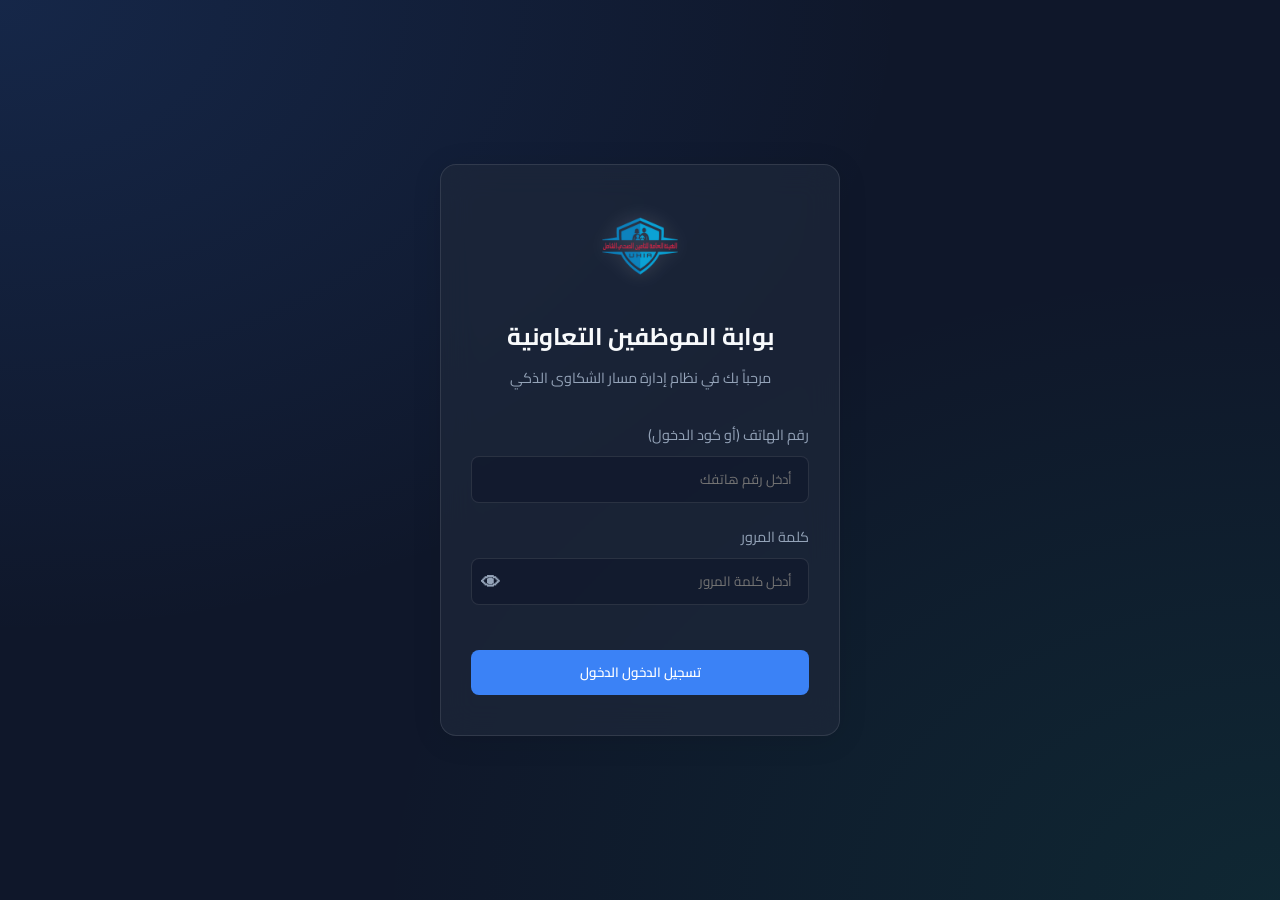
<file: admin/index.html>
<!DOCTYPE html>
<html lang="ar" dir="rtl">
<head>
<meta charset="UTF-8">
<meta name="viewport" content="width=device-width,initial-scale=1">
<title>نظام إدارة التذاكر التعاوني — UHIA الأقصر</title>
<link rel="preconnect" href="https://fonts.googleapis.com">
<link href="https://fonts.googleapis.com/css2?family=Cairo:wght@400;600;700;900&display=swap" rel="stylesheet">
<!-- تضمين رابط الـ API مباشرة -->
<script src="../config.js?v=4"></script>
<link rel="stylesheet" href="admin.css">
<style>
  /* إضافات الـ Timeline والملاحظات التراكمية */
  .timeline-box { background: rgba(0,0,0,0.2); padding: 15px; border-radius: 8px; margin-top: 15px; max-height: 200px; overflow-y: auto; }
  .thread-item { margin-bottom: 10px; padding-bottom: 10px; border-bottom: 1px dashed rgba(255,255,255,0.1); }
  .thread-item:last-child { border-bottom: none; margin-bottom: 0; padding-bottom: 0; }
  .thread-meta { font-size: 0.8rem; color: var(--primary); font-weight: bold; margin-bottom: 5px; }
  .thread-meta span { color: var(--text-muted); font-weight: normal; margin-right: 10px; font-size: 0.75rem; }
  .thread-text { font-size: 0.9rem; color: var(--text-main); line-height: 1.4; }
  .badge-locked { background: rgba(59, 130, 246, 0.2); color: #93c5fd; padding: 4px 8px; border-radius: 12px; font-size: 0.75rem; display: inline-block; margin-top: 5px; border: 1px solid currentColor; }
</style>
</head>
<body>

<div class="login-screen" id="loginScreen">
  <div class="glass-card login-card">
    <div class="login-logo">
      <img src="../uhia.png" alt="شعار هيئة التأمين الصحي الشامل">
    </div>
    <h1 class="login-title">بوابة الموظفين التعاونية</h1>
    <p class="login-sub">مرحباً بك في نظام إدارة مسار الشكاوى الذكي</p>
    
    <div class="form-field">
      <label>رقم الهاتف (أو كود الدخول)</label>
      <input type="text" id="phoneInput" placeholder="أدخل رقم هاتفك" class="glass-input">
    </div>
    
    <div class="form-field">
      <label>كلمة المرور</label>
      <div class="pwd-wrap">
        <input type="password" id="pwdInput" placeholder="أدخل كلمة المرور" class="glass-input" onkeydown="if(event.key==='Enter') doLogin()">
        <button class="pwd-toggle" onclick="togglePwd()">👁</button>
      </div>
      <span class="field-error" id="loginError"></span>
    </div>
    
    <button class="btn-primary btn-block" id="loginBtn" onclick="doLogin()">
      <span id="loginBtnText">تسجيل الدخول الدخول</span>
    </button>
  </div>
</div>

<div class="admin-wrap" id="adminWrap" style="display:none">
  <aside class="sidebar">
    <div class="sidebar-header">
      <div class="user-avatar">👤</div>
      <div class="user-info">
        <div class="user-name" id="displayUserName">الموظف</div>
        <div class="user-role" id="displayUserRole">Role</div>
        <button onclick="openProfileModal()" style="background: none; border: 1px solid #3b82f6; color: #93c5fd; padding: 2px 8px; border-radius: 4px; font-size: 0.75rem; margin-top: 5px; cursor: pointer; transition: 0.3s;">إعدادات الحساب ⚙️</button>
      </div>
    </div>
    <nav class="sidebar-nav">
      <a href="#complaints" class="nav-item active" onclick="switchTab('complaints')">📋 إدارة الشكاوى</a>
      <a href="../dashboard/index.html" class="nav-item">📊 الداشبورد التحليلية</a>
      <a href="#" class="nav-item danger" onclick="logout()">🚪 تسجيل الخروج</a>
    </nav>
  </aside>

  <main class="main-content">
    <header class="topbar">
      <h2>إدارة الشكاوى النشطة (نظام التذاكر)</h2>
      <div class="topbar-actions">
        <button class="btn-icon" onclick="loadData()">🔄 تحديث البيانات</button>
      </div>
    </header>

    <div class="glass-panel filters-bar">
      <div class="search-box">
        <span class="icon">🔍</span>
        <input type="text" id="searchInput" placeholder="ابحث بالاسم، الرقم القومي، رقم الشكوى..." class="glass-input" oninput="debounceSearch()">
      </div>
      
      <div class="filters-grid">
        <select id="fStatus" onchange="applyFilters()" class="glass-input">
          <option value="">كل الحالات</option>
          <option>جديدة</option>
          <option>تحت المراجعة</option>
          <option>تم الحل</option>
          <option>مغلقة</option>
        </select>
      </div>
    </div>

    <div class="glass-panel table-panel">
      <div class="table-meta" id="tableMeta">جارٍ التحميل...</div>
      <div class="table-responsive">
        <table class="data-table" id="adminTable">
          <thead>
            <tr>
              <th>رقم التذكرة</th>
              <th>الاسم / الهاتف</th>
              <th>المنفذ / التصنيف</th>
              <th>حالة التذكرة</th>
              <th>مسار العمل (Workflow)</th>
              <th>الإجراء</th>
            </tr>
          </thead>
          <tbody id="adminTableBody">
            <tr><td colspan="6" class="table-empty">الرجاء الانتظار، جاري جلب البيانات...</td></tr>
          </tbody>
        </table>
      </div>
    </div>
  </main>
</div>

<div class="modal-overlay" id="modalOverlay" onclick="closeModal(event)">
  <div class="glass-modal" id="modalBox">
    <div class="modal-header">
      <h2 id="modalTitle">معالجة التذكرة</h2>
      <button class="btn-close" onclick="closeModal()">✕</button>
    </div>
    <div class="modal-body" id="modalBody">
      <div class="complaint-details-box" id="complaintDetails"></div>
      
      <h3 style="margin-top:15px; font-size:1rem; border-bottom:1px solid rgba(255,255,255,0.1); padding-bottom:5px;">سجل الملاحظات والإجراءات 📜</h3>
      <div class="timeline-box" id="timelineBox">
        <!-- ستظهر الملاحظات التراكمية هنا -->
      </div>
      
      <hr class="glass-divider">
      
      <div class="update-form">
        <div class="form-group">
          <label>تحديث الحالة:</label>
          <select id="modalStatus" class="glass-input">
            <option>جديدة</option>
            <option>تحت المراجعة</option>
            <option>تم الحل</option>
            <option>مغلقة</option>
          </select>
        </div>
        <div class="form-group">
          <label>إضافة ملاحظة جديدة للسجل (لا تحذف الملاحظات القديمة):</label>
          <textarea id="modalNote" class="glass-input" rows="3" placeholder="اكتب ردك أو الإجراء الذي اتخذته..."></textarea>
        </div>
      </div>
    </div>
    <div class="modal-footer">
      <button class="btn-secondary" onclick="closeModal()">إلغاء</button>
      <button class="btn-primary" id="saveBtn" onclick="saveUpdate()">💾 حفظ الإجراءات</button>
    </div>
  </div>
</div>

<!-- نافذة إعدادات الحساب (Profile Modal) للموظفين -->
<div class="login-screen" id="profileModal" style="display:none; z-index: 1000;">
  <div class="glass-card login-card" style="max-width: 400px; margin: 50px auto; padding: 25px; background: rgba(15, 23, 42, 0.95); border: 1px solid rgba(255,255,255,0.1); border-radius: 12px; position: relative;">
    <button onclick="closeProfileModal()" style="position: absolute; top: 10px; left: 10px; background: none; border: none; color: white; font-size: 1.2rem; cursor: pointer;">❌</button>
    <h2 style="color: white; margin-bottom: 20px; text-align: center;">إعدادات الحساب ⚙️</h2>
    
    <div style="margin-bottom: 15px;">
      <label style="color: #cbd5e1; font-size: 0.85rem; display: block; margin-bottom: 5px;">رقم الهاتف الجديد</label>
      <input type="text" id="profNewPhone" style="width: 100%; padding: 8px; background: rgba(0,0,0,0.3); border: 1px solid rgba(255,255,255,0.2); border-radius: 6px; color: white;" placeholder="اختياري (اتركه فارغاً لعدم التغيير)">
    </div>
    
    <div style="margin-bottom: 15px;">
      <label style="color: #cbd5e1; font-size: 0.85rem; display: block; margin-bottom: 5px;">كلمة المرور الحالية (مطلوبة للتأكيد)</label>
      <input type="password" id="profOldPwd" style="width: 100%; padding: 8px; background: rgba(0,0,0,0.3); border: 1px solid rgba(255,255,255,0.2); border-radius: 6px; color: white;">
    </div>
    
    <div style="margin-bottom: 15px;">
      <label style="color: #cbd5e1; font-size: 0.85rem; display: block; margin-bottom: 5px;">كلمة المرور الجديدة</label>
      <input type="password" id="profNewPwd" style="width: 100%; padding: 8px; background: rgba(0,0,0,0.3); border: 1px solid rgba(255,255,255,0.2); border-radius: 6px; color: white;" placeholder="اختياري (اتركه فارغاً لعدم التغيير)">
    </div>

    <div id="profError" style="color: #ef4444; font-size: 0.85rem; margin-bottom: 15px; text-align: center;"></div>
    
    <button onclick="saveProfile()" id="profSaveBtn" style="width: 100%; padding: 10px; background: #10b981; color: white; border: none; border-radius: 6px; font-weight: bold; cursor: pointer;">حفظ التعديلات</button>
  </div>
</div>

<div class="full-loading" id="fullLoading" style="display:none"><div class="spinner"></div></div>
<div class="toast" id="toast"></div>

<script src="admin.js?v=4"></script>
</body>
</html>
</file>
<file: admin/admin.css>
/* ═══════════════════════════════════════════════════════════════
   Premium Admin CSS (Dark Mode / Glassmorphism)
   UHIA Luxor System v3.0
═══════════════════════════════════════════════════════════════ */

:root {
  --bg-dark: #0f172a;
  --bg-panel: rgba(30, 41, 59, 0.7);
  --glass-border: rgba(255, 255, 255, 0.1);
  --glass-highlight: rgba(255, 255, 255, 0.05);
  
  --text-main: #f8fafc;
  --text-muted: #94a3b8;
  
  --primary: #3b82f6;
  --primary-hover: #2563eb;
  
  --success: #10b981;
  --danger: #ef4444;
  --warning: #f59e0b;
  
  --font: 'Cairo', sans-serif;
}

* {
  box-sizing: border-box;
  margin: 0;
  padding: 0;
  font-family: var(--font);
}

body {
  background-color: var(--bg-dark);
  background-image: 
    radial-gradient(at 0% 0%, rgba(59, 130, 246, 0.15) 0px, transparent 50%),
    radial-gradient(at 100% 100%, rgba(16, 185, 129, 0.1) 0px, transparent 50%);
  background-attachment: fixed;
  color: var(--text-main);
  min-height: 100vh;
  overflow-x: hidden;
}

/* ─── Glassmorphism Utilities ─── */
.glass-panel, .glass-card, .glass-modal {
  background: var(--bg-panel);
  backdrop-filter: blur(16px);
  -webkit-backdrop-filter: blur(16px);
  border: 1px solid var(--glass-border);
  border-radius: 16px;
  box-shadow: 0 4px 30px rgba(0, 0, 0, 0.1);
}

.glass-input {
  background: rgba(15, 23, 42, 0.6);
  border: 1px solid var(--glass-border);
  color: var(--text-main);
  padding: 10px 16px;
  border-radius: 8px;
  outline: none;
  transition: 0.3s ease;
}
.glass-input:focus {
  border-color: var(--primary);
  box-shadow: 0 0 0 3px rgba(59, 130, 246, 0.2);
}

/* ─── Buttons ─── */
button { cursor: pointer; border: none; font-weight: 600; border-radius: 8px; transition: 0.3s; }
.btn-primary { background: var(--primary); color: #fff; padding: 10px 20px; }
.btn-primary:hover { background: var(--primary-hover); transform: translateY(-1px); }
.btn-secondary { background: transparent; color: var(--text-muted); border: 1px solid var(--glass-border); padding: 10px 20px; }
.btn-secondary:hover { background: var(--glass-highlight); color: var(--text-main); }
.btn-block { width: 100%; }

/* ─── Login Screen ─── */
.login-screen {
  display: flex;
  align-items: center;
  justify-content: center;
  min-height: 100vh;
  padding: 20px;
}
.login-card {
  width: 100%;
  max-width: 400px;
  padding: 40px 30px;
  text-align: center;
}
.login-logo img { width: 80px; margin-bottom: 20px; filter: drop-shadow(0 0 10px rgba(255,255,255,0.2)); }
.login-title { font-size: 1.5rem; margin-bottom: 5px; }
.login-sub { color: var(--text-muted); font-size: 0.9rem; margin-bottom: 30px; }
.form-field { margin-bottom: 20px; text-align: right; }
.form-field label { display: block; margin-bottom: 8px; font-size: 0.9rem; color: var(--text-muted); }
.form-field input { width: 100%; }
.pwd-wrap { position: relative; }
.pwd-toggle { position: absolute; left: 10px; top: 50%; transform: translateY(-50%); background: none; color: var(--text-muted); font-size: 1.2rem; }
.field-error { color: var(--danger); font-size: 0.85rem; display: block; margin-top: 5px; min-height: 20px; }

/* ─── Admin Layout ─── */
.admin-wrap {
  display: flex;
  min-height: 100vh;
}
.sidebar {
  width: 260px;
  background: rgba(15, 23, 42, 0.8);
  border-left: 1px solid var(--glass-border);
  padding: 20px 0;
  display: flex;
  flex-direction: column;
}
.sidebar-header {
  padding: 0 20px 20px;
  border-bottom: 1px solid var(--glass-border);
  display: flex;
  align-items: center;
  gap: 15px;
  margin-bottom: 20px;
}
.user-avatar { font-size: 2rem; background: var(--glass-highlight); border-radius: 50%; width: 50px; height: 50px; display: flex; align-items: center; justify-content: center; }
.user-name { font-weight: 700; font-size: 1.1rem; }
.user-role { font-size: 0.8rem; color: var(--primary); text-transform: uppercase; letter-spacing: 1px; }

.sidebar-nav { display: flex; flex-direction: column; }
.nav-item {
  padding: 15px 25px;
  color: var(--text-muted);
  text-decoration: none;
  font-weight: 600;
  transition: 0.3s;
  display: flex;
  align-items: center;
  gap: 10px;
}
.nav-item:hover { background: var(--glass-highlight); color: var(--text-main); }
.nav-item.active { background: rgba(59, 130, 246, 0.1); color: var(--primary); border-right: 4px solid var(--primary); }
.nav-item.danger { color: #f87171; margin-top: auto; }
.nav-item.danger:hover { background: rgba(239, 68, 68, 0.1); }

.main-content {
  flex: 1;
  padding: 30px;
  display: flex;
  flex-direction: column;
  gap: 20px;
}
.topbar {
  display: flex;
  justify-content: space-between;
  align-items: center;
  margin-bottom: 10px;
}
.btn-icon { background: var(--glass-highlight); color: var(--text-main); padding: 8px 15px; border: 1px solid var(--glass-border); }
.btn-icon:hover { background: var(--bg-panel); }

/* ─── Filters Bar ─── */
.filters-bar {
  padding: 15px 20px;
  display: flex;
  justify-content: space-between;
  align-items: center;
  gap: 20px;
  flex-wrap: wrap;
}
.search-box { position: relative; flex: 1; min-width: 250px; }
.search-box .icon { position: absolute; right: 15px; top: 50%; transform: translateY(-50%); color: var(--text-muted); }
.search-box input { width: 100%; padding-right: 40px; }
.filters-grid { display: flex; gap: 15px; }

/* ─── Table Panel ─── */
.table-panel { padding: 20px; flex: 1; overflow: hidden; display: flex; flex-direction: column; }
.table-meta { color: var(--text-muted); font-size: 0.9rem; margin-bottom: 15px; }
.table-responsive { overflow-x: auto; flex: 1; }
.data-table { width: 100%; border-collapse: collapse; text-align: right; }
.data-table th { padding: 15px; color: var(--text-muted); border-bottom: 1px solid var(--glass-border); font-weight: 600; white-space: nowrap; }
.data-table td { padding: 15px; border-bottom: 1px solid var(--glass-highlight); vertical-align: middle; }
.data-table tbody tr:hover { background: rgba(255,255,255,0.02); }

/* ─── Status Badges ─── */
.badge { padding: 4px 10px; border-radius: 20px; font-size: 0.8rem; font-weight: 700; }
.badge.new { background: rgba(239, 68, 68, 0.2); color: #fca5a5; }
.badge.review { background: rgba(245, 158, 11, 0.2); color: #fcd34d; }
.badge.resolved { background: rgba(16, 185, 129, 0.2); color: #6ee7b7; }
.badge.closed { background: rgba(148, 163, 184, 0.2); color: #cbd5e1; }

.badge.sev-high { color: #ef4444; }
.badge.sev-med { color: #f59e0b; }
.badge.sev-low { color: #10b981; }

/* ─── Media Thumbnails ─── */
.media-thumbs { display: flex; gap: 8px; flex-wrap: wrap; }
.thumb-img { width: 40px; height: 40px; object-fit: cover; border-radius: 6px; cursor: pointer; border: 1px solid var(--glass-border); transition: 0.2s; }
.thumb-img:hover { transform: scale(1.1); border-color: var(--primary); }
.audio-btn { background: rgba(59, 130, 246, 0.2); color: #60a5fa; width: 40px; height: 40px; border-radius: 6px; display: flex; align-items: center; justify-content: center; font-size: 1.2rem; cursor: pointer; }

/* ─── Action Modal ─── */
.modal-overlay {
  position: fixed; top: 0; left: 0; width: 100%; height: 100%;
  background: rgba(0, 0, 0, 0.6);
  backdrop-filter: blur(5px);
  display: none; justify-content: center; align-items: center;
  z-index: 1000;
  opacity: 0; transition: opacity 0.3s;
}
.modal-overlay.show { opacity: 1; }
.glass-modal {
  width: 90%; max-width: 600px;
  max-height: 90vh; overflow-y: auto;
  transform: translateY(20px); transition: 0.3s;
}
.modal-overlay.show .glass-modal { transform: translateY(0); }
.modal-header { padding: 20px; border-bottom: 1px solid var(--glass-border); display: flex; justify-content: space-between; align-items: center; }
.btn-close { background: none; color: var(--text-muted); font-size: 1.2rem; }
.btn-close:hover { color: var(--danger); }
.modal-body { padding: 20px; }
.complaint-details-box { background: rgba(0,0,0,0.2); padding: 15px; border-radius: 8px; margin-bottom: 20px; }
.complaint-details-box p { margin-bottom: 8px; color: var(--text-muted); }
.complaint-details-box strong { color: var(--text-main); margin-left: 5px; }

.glass-divider { border: 0; height: 1px; background: var(--glass-border); margin: 20px 0; }
.update-form .form-group { margin-bottom: 15px; }
.update-form label { display: block; margin-bottom: 8px; color: var(--text-muted); }
.update-form select, .update-form textarea { width: 100%; }

.modal-footer { padding: 20px; border-top: 1px solid var(--glass-border); display: flex; justify-content: flex-end; gap: 10px; }

/* ─── Helpers ─── */
.full-loading { position: fixed; inset: 0; background: rgba(15,23,42,0.9); z-index: 9999; display: flex; justify-content: center; align-items: center; }
.spinner { width: 50px; height: 50px; border: 4px solid rgba(255,255,255,0.1); border-top-color: var(--primary); border-radius: 50%; animation: spin 1s linear infinite; }
@keyframes spin { to { transform: rotate(360deg); } }

.toast { position: fixed; bottom: -100px; left: 50%; transform: translateX(-50%); background: var(--success); color: #fff; padding: 12px 25px; border-radius: 30px; transition: 0.3s; z-index: 10000; box-shadow: 0 4px 15px rgba(0,0,0,0.2); }
.toast.show { bottom: 30px; }
.toast.error { background: var(--danger); }
</file>
